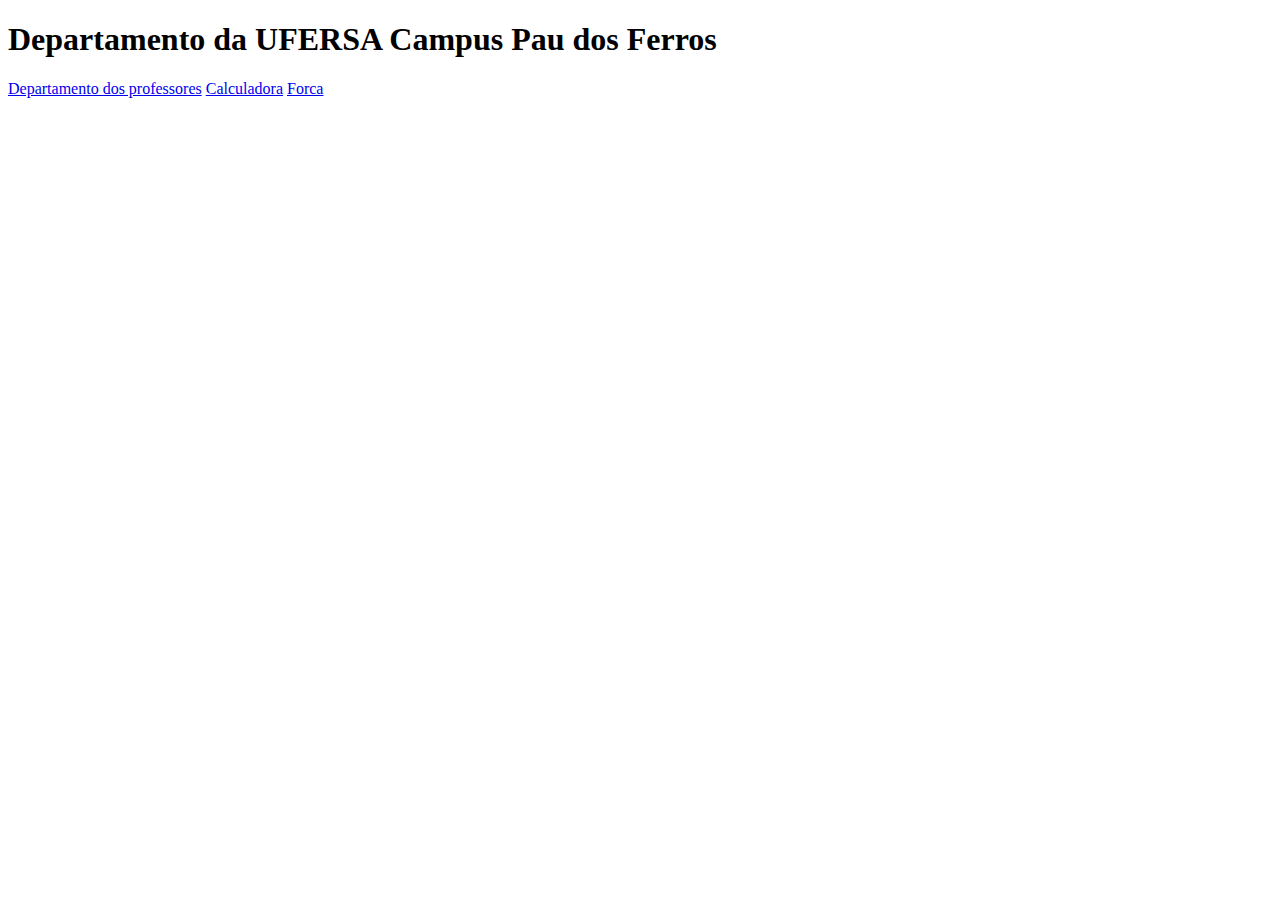
<file: index.html>
<!DOCTYPE html>
<html>
    <header>
        <title>Pagina Inicial</title>
    </header>
    <body>
        <div id="cabecalho">
            <h1>Departamento da UFERSA Campus Pau dos Ferros</h1>
        </div>
        <div id="botoes">
            <a href="pagProf.html">Departamento dos professores</a>
            <a href="Calculadora.html">Calculadora</a>
            <a href="LinkDOS3">Forca</a>
        </div>
    </body>
</html>
</file>
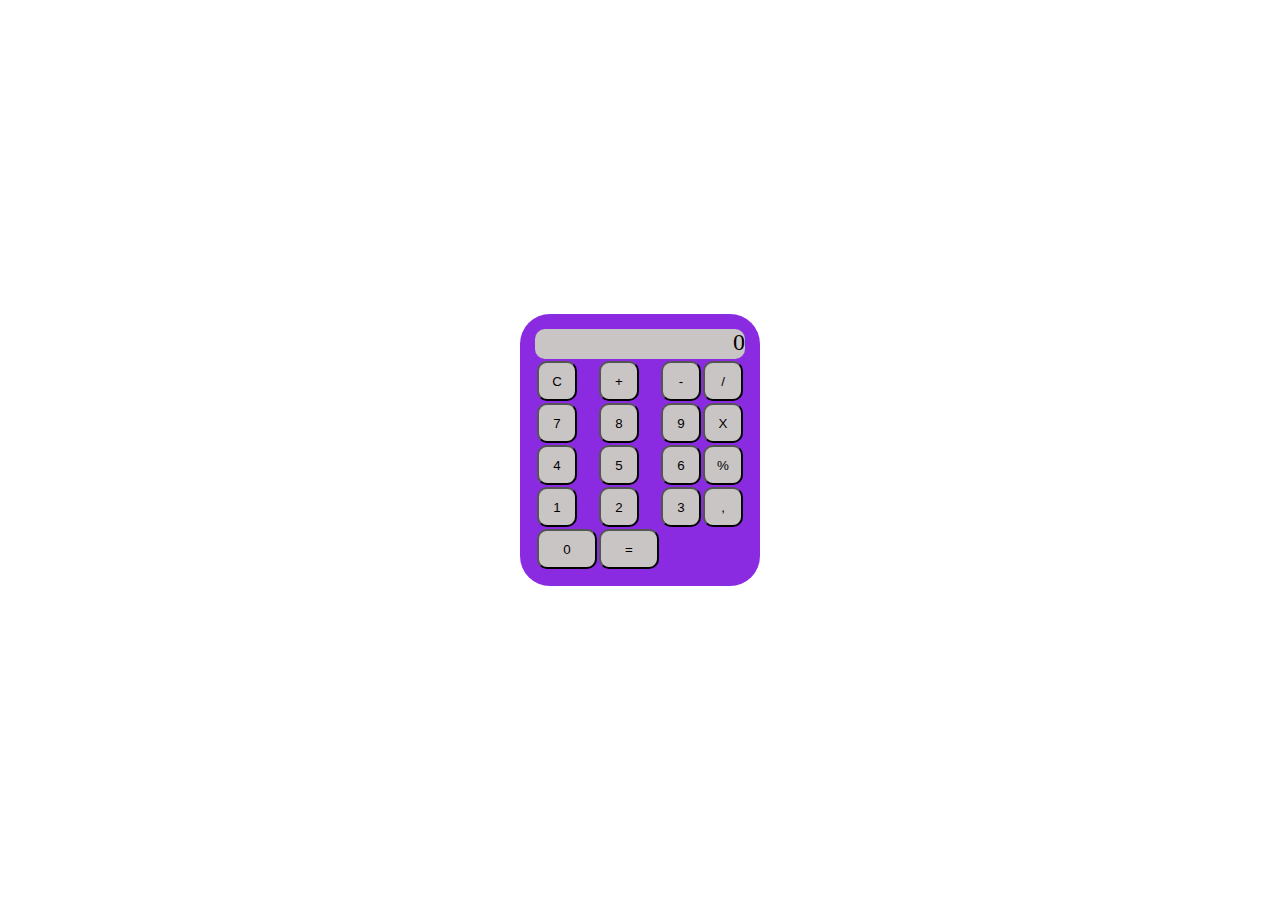
<file: Calculadora.html>
<!DOCTYPE html>
<html>
    <header>
        <title>Calculadora</title>
        <script src="/script/scriptCalculadora.js"></script>
        <link rel="stylesheet" href="/css/Calculadora_Style.css">
    </header>
    <body>
        <div id="fundo">
            <div class="calculadora">
                <p id="resultado">0</p>
                <table>
                    <tr>
                        <td><button class="botao" onclick="clearExpression()">C</button></td>
                        <td><button class="botao" onclick="adicionarElemento('+')">+</button></td>
                        <td><button class="botao" onclick="adicionarElemento('-')">-</button></td>
                        <td><button class="botao" onclick="adicionarElemento('/')">/</button></td>
                    </tr>
                    <tr>
                        <td><button class="botao" onclick="adicionarElemento('7')">7</button></td>
                        <td><button class="botao" onclick="adicionarElemento('8')">8</button></td>
                        <td><button class="botao" onclick="adicionarElemento('9')">9</button></td>
                        <td><button class="botao" onclick="adicionarElemento('*')">X</button></td>
                    </tr>
                    <tr>
                        <td><button class="botao" onclick="adicionarElemento('4')">4</button></td>
                        <td><button class="botao" onclick="adicionarElemento('5')">5</button></td>
                        <td><button class="botao" onclick="adicionarElemento('6')">6</button></td>
                        <td><button class="botao" onclick="adicionarElemento('%')">%</button></td>
                    </tr>
                    <tr>
                        <td><button class="botao" onclick="adicionarElemento('1')">1</button></td>
                        <td><button class="botao" onclick="adicionarElemento('2')">2</button></td>
                        <td><button class="botao" onclick="adicionarElemento('3')">3</button></td>
                        <td><button class="botao" onclick="adicionarElemento('.')">,</button></td>
                    </tr>
                    <tr>
                        <td><button class="botao" style="width: 60px" onclick="adicionarElemento('0')">0</button></td>
                        <td><button class="botao" style="width: 60px" onclick="calculaResultado()">=</button></td>
                    </tr>
                </table>
            </div>
        </div>
    </body>
</html>
</file>
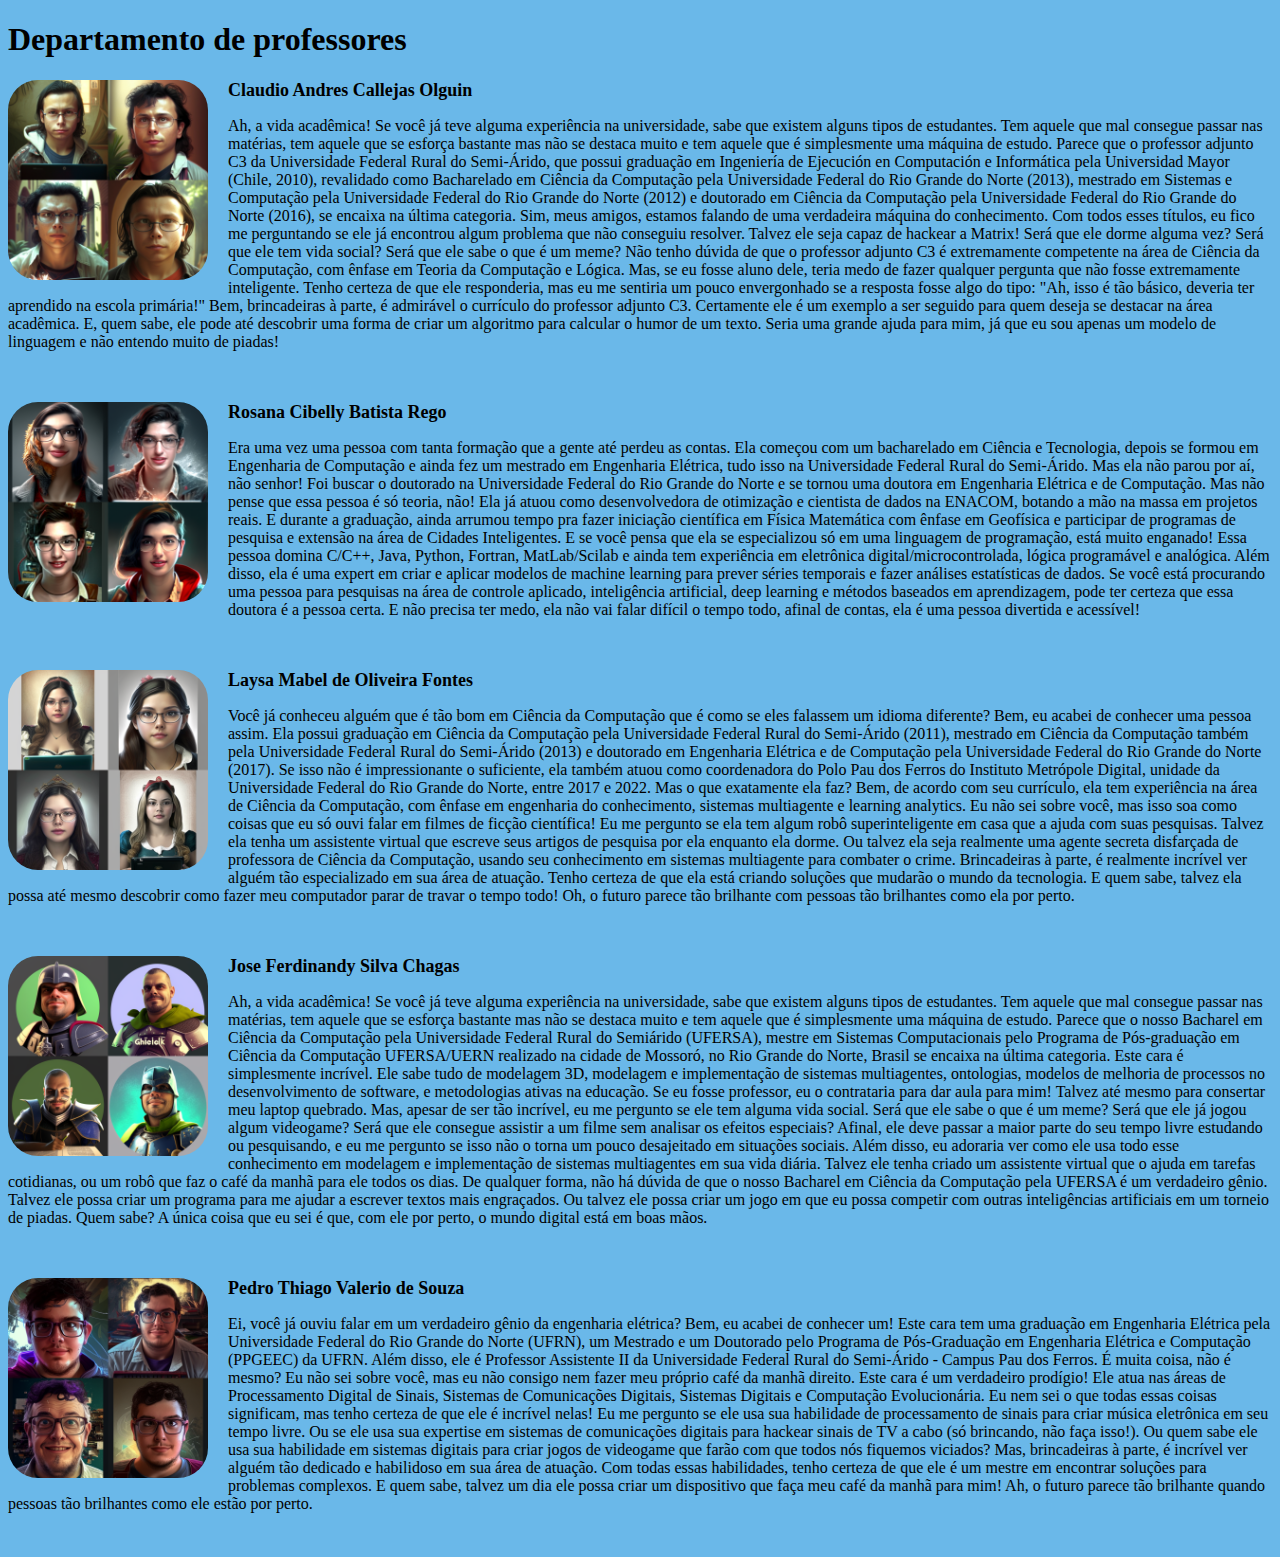
<file: pagProf.html>
<!DOCTYPE html>

<html>
    <header>
        <meta charset="UTF-8">
        <title>Departamento de professores</title>
        <link rel="stylesheet" type="text/css" href="/css/style.css">
    </header>
    <body>
        <div id="cabecalho">
            <h1>Departamento de professores</h1>
        </div>
        <div id="callejas">
            <img id="callejasF" src="./img/callejas.png" width="200" height="200">
            <h2>Claudio Andres Callejas Olguin</h2>
            <p>Ah, a vida acadêmica! Se você já teve alguma experiência na universidade, sabe que existem alguns tipos de estudantes. Tem aquele que mal consegue passar nas matérias, tem aquele que se esforça bastante mas não se destaca muito e tem aquele que é simplesmente uma máquina de estudo. Parece que o professor adjunto C3 da Universidade Federal Rural do Semi-Árido, que possui graduação em Ingeniería de Ejecución en Computación e Informática pela Universidad Mayor (Chile, 2010), revalidado como Bacharelado em Ciência da Computação pela Universidade Federal do Rio Grande do Norte (2013), mestrado em Sistemas e Computação pela Universidade Federal do Rio Grande do Norte (2012) e doutorado em Ciência da Computação pela Universidade Federal do Rio Grande do Norte (2016), se encaixa na última categoria.

Sim, meus amigos, estamos falando de uma verdadeira máquina do conhecimento. Com todos esses títulos, eu fico me perguntando se ele já encontrou algum problema que não conseguiu resolver. Talvez ele seja capaz de hackear a Matrix! Será que ele dorme alguma vez? Será que ele tem vida social? Será que ele sabe o que é um meme?

Não tenho dúvida de que o professor adjunto C3 é extremamente competente na área de Ciência da Computação, com ênfase em Teoria da Computação e Lógica. Mas, se eu fosse aluno dele, teria medo de fazer qualquer pergunta que não fosse extremamente inteligente. Tenho certeza de que ele responderia, mas eu me sentiria um pouco envergonhado se a resposta fosse algo do tipo: "Ah, isso é tão básico, deveria ter aprendido na escola primária!"

Bem, brincadeiras à parte, é admirável o currículo do professor adjunto C3. Certamente ele é um exemplo a ser seguido para quem deseja se destacar na área acadêmica. E, quem sabe, ele pode até descobrir uma forma de criar um algoritmo para calcular o humor de um texto. Seria uma grande ajuda para mim, já que eu sou apenas um modelo de linguagem e não entendo muito de piadas!</p>
        </div>
        <div id="rosana">
            <img id="rosanaF" src="./img/rosana.png" width="200" height="200">
            <h2>Rosana Cibelly Batista Rego</h2>
            <p>Era uma vez uma pessoa com tanta formação que a gente até perdeu as contas. Ela começou com um bacharelado em Ciência e Tecnologia, depois se formou em Engenharia de Computação e ainda fez um mestrado em Engenharia Elétrica, tudo isso na Universidade Federal Rural do Semi-Árido. Mas ela não parou por aí, não senhor! Foi buscar o doutorado na Universidade Federal do Rio Grande do Norte e se tornou uma doutora em Engenharia Elétrica e de Computação.

                Mas não pense que essa pessoa é só teoria, não! Ela já atuou como desenvolvedora de otimização e cientista de dados na ENACOM, botando a mão na massa em projetos reais. E durante a graduação, ainda arrumou tempo pra fazer iniciação científica em Física Matemática com ênfase em Geofísica e participar de programas de pesquisa e extensão na área de Cidades Inteligentes.
                
                E se você pensa que ela se especializou só em uma linguagem de programação, está muito enganado! Essa pessoa domina C/C++, Java, Python, Fortran, MatLab/Scilab e ainda tem experiência em eletrônica digital/microcontrolada, lógica programável e analógica. Além disso, ela é uma expert em criar e aplicar modelos de machine learning para prever séries temporais e fazer análises estatísticas de dados.
                
                Se você está procurando uma pessoa para pesquisas na área de controle aplicado, inteligência artificial, deep learning e métodos baseados em aprendizagem, pode ter certeza que essa doutora é a pessoa certa. E não precisa ter medo, ela não vai falar difícil o tempo todo, afinal de contas, ela é uma pessoa divertida e acessível!</p>
        </div>
        <div id="mabel">
            <img id="mabelF" src="./img/mabel.png" width="200" height="200">
            <h2>Laysa Mabel de Oliveira Fontes</h2>
            <p>Você já conheceu alguém que é tão bom em Ciência da Computação que é como se eles falassem um idioma diferente? Bem, eu acabei de conhecer uma pessoa assim. Ela possui graduação em Ciência da Computação pela Universidade Federal Rural do Semi-Árido (2011), mestrado em Ciência da Computação também pela Universidade Federal Rural do Semi-Árido (2013) e doutorado em Engenharia Elétrica e de Computação pela Universidade Federal do Rio Grande do Norte (2017). Se isso não é impressionante o suficiente, ela também atuou como coordenadora do Polo Pau dos Ferros do Instituto Metrópole Digital, unidade da Universidade Federal do Rio Grande do Norte, entre 2017 e 2022.

                Mas o que exatamente ela faz? Bem, de acordo com seu currículo, ela tem experiência na área de Ciência da Computação, com ênfase em engenharia do conhecimento, sistemas multiagente e learning analytics. Eu não sei sobre você, mas isso soa como coisas que eu só ouvi falar em filmes de ficção científica!
                
                Eu me pergunto se ela tem algum robô superinteligente em casa que a ajuda com suas pesquisas. Talvez ela tenha um assistente virtual que escreve seus artigos de pesquisa por ela enquanto ela dorme. Ou talvez ela seja realmente uma agente secreta disfarçada de professora de Ciência da Computação, usando seu conhecimento em sistemas multiagente para combater o crime.
                
                Brincadeiras à parte, é realmente incrível ver alguém tão especializado em sua área de atuação. Tenho certeza de que ela está criando soluções que mudarão o mundo da tecnologia. E quem sabe, talvez ela possa até mesmo descobrir como fazer meu computador parar de travar o tempo todo! Oh, o futuro parece tão brilhante com pessoas tão brilhantes como ela por perto.</p>
        </div>
        <div id="Ferdinandy">
            <img id="ferdinandyF" src="./img/ferdinandy.png" width="200" height="200">
            <h2>Jose Ferdinandy Silva Chagas</h2>
            <p>Ah, a vida acadêmica! Se você já teve alguma experiência na universidade, sabe que existem alguns tipos de estudantes. Tem aquele que mal consegue passar nas matérias, tem aquele que se esforça bastante mas não se destaca muito e tem aquele que é simplesmente uma máquina de estudo. Parece que o nosso Bacharel em Ciência da Computação pela Universidade Federal Rural do Semiárido (UFERSA), mestre em Sistemas Computacionais pelo Programa de Pós-graduação em Ciência da Computação UFERSA/UERN realizado na cidade de Mossoró, no Rio Grande do Norte, Brasil se encaixa na última categoria.

Este cara é simplesmente incrível. Ele sabe tudo de modelagem 3D, modelagem e implementação de sistemas multiagentes, ontologias, modelos de melhoria de processos no desenvolvimento de software, e metodologias ativas na educação. Se eu fosse professor, eu o contrataria para dar aula para mim! Talvez até mesmo para consertar meu laptop quebrado.

Mas, apesar de ser tão incrível, eu me pergunto se ele tem alguma vida social. Será que ele sabe o que é um meme? Será que ele já jogou algum videogame? Será que ele consegue assistir a um filme sem analisar os efeitos especiais? Afinal, ele deve passar a maior parte do seu tempo livre estudando ou pesquisando, e eu me pergunto se isso não o torna um pouco desajeitado em situações sociais.

Além disso, eu adoraria ver como ele usa todo esse conhecimento em modelagem e implementação de sistemas multiagentes em sua vida diária. Talvez ele tenha criado um assistente virtual que o ajuda em tarefas cotidianas, ou um robô que faz o café da manhã para ele todos os dias.

De qualquer forma, não há dúvida de que o nosso Bacharel em Ciência da Computação pela UFERSA é um verdadeiro gênio. Talvez ele possa criar um programa para me ajudar a escrever textos mais engraçados. Ou talvez ele possa criar um jogo em que eu possa competir com outras inteligências artificiais em um torneio de piadas. Quem sabe? A única coisa que eu sei é que, com ele por perto, o mundo digital está em boas mãos.</p>
        </div>
        <div id="pedro">
            <img id="pedroF" src="./img/pedro.png" width="200" height="200">
            <h2>Pedro Thiago Valerio de Souza</h2>
            <p>Ei, você já ouviu falar em um verdadeiro gênio da engenharia elétrica? Bem, eu acabei de conhecer um! Este cara tem uma graduação em Engenharia Elétrica pela Universidade Federal do Rio Grande do Norte (UFRN), um Mestrado e um Doutorado pelo Programa de Pós-Graduação em Engenharia Elétrica e Computação (PPGEEC) da UFRN. Além disso, ele é Professor Assistente II da Universidade Federal Rural do Semi-Árido - Campus Pau dos Ferros. É muita coisa, não é mesmo?

Eu não sei sobre você, mas eu não consigo nem fazer meu próprio café da manhã direito. Este cara é um verdadeiro prodígio! Ele atua nas áreas de Processamento Digital de Sinais, Sistemas de Comunicações Digitais, Sistemas Digitais e Computação Evolucionária. Eu nem sei o que todas essas coisas significam, mas tenho certeza de que ele é incrível nelas!

Eu me pergunto se ele usa sua habilidade de processamento de sinais para criar música eletrônica em seu tempo livre. Ou se ele usa sua expertise em sistemas de comunicações digitais para hackear sinais de TV a cabo (só brincando, não faça isso!). Ou quem sabe ele usa sua habilidade em sistemas digitais para criar jogos de videogame que farão com que todos nós fiquemos viciados?

Mas, brincadeiras à parte, é incrível ver alguém tão dedicado e habilidoso em sua área de atuação. Com todas essas habilidades, tenho certeza de que ele é um mestre em encontrar soluções para problemas complexos. E quem sabe, talvez um dia ele possa criar um dispositivo que faça meu café da manhã para mim! Ah, o futuro parece tão brilhante quando pessoas tão brilhantes como ele estão por perto.</p>
        </div>
    </body>
</html>
</file>
<file: css/Calculadora_Style.css>
*{
    padding: 0;
    margin: 0;
}

.fundo{
    height: 100vh;
    color: white;
    text-align: center;
}

.calculadora{
    position: absolute;
    top: 50%;
    left: 50%;
    background-color: blueviolet;
    transform: translate(-50%, -50%);
    padding: 15px;
    border-radius: 30px;
}

.botao{
    width: 40px;
    height: 40px;
    background-color: rgb(202, 197, 197);
    border-radius: 10px;
}

#resultado{
    height: 30px;
    font-size: 24px;
    background-color: rgb(202, 197, 197);
    text-align: right;
    border-radius: 10px;
}
</file>
<file: css/style.css>
p{
    font-size: 16px;
}

h2 {
    font: Times;
    font-size: 18px;
    font-weight: bold;
}

body {
    background-color: rgb(106, 184, 233);
}

#cabecalho {
    float: initial;
}

#callejasF{
    border-radius: 30px;
    margin-right: 20px;
    margin-bottom: 10px;
    float: left;

}

#rosanaF{
    border-radius: 30px;
    margin-right: 20px;
    margin-bottom: 10px;
    float: left;
}

#mabelF{
    border-radius: 30px;
    margin-right: 20px;
    margin-bottom: 10px;
    float: left;
}

#ferdinandyF{
    border-radius: 30px;
    margin-right: 20px;
    margin-bottom: 10px;
    float: left;
}

#pedroF{
    border-radius: 30px;
    margin-right: 20px;
    margin-bottom: 10px;
    float: left;
}

#callejas{
    padding-bottom: 20px;
}
#mabel {
    padding-bottom: 20px;
}

#rosana{
    padding-bottom: 20px;
}

#Ferdinandy{
    padding-bottom: 20px;
}

#pedro{
    padding-bottom: 20px;
}
</file>
